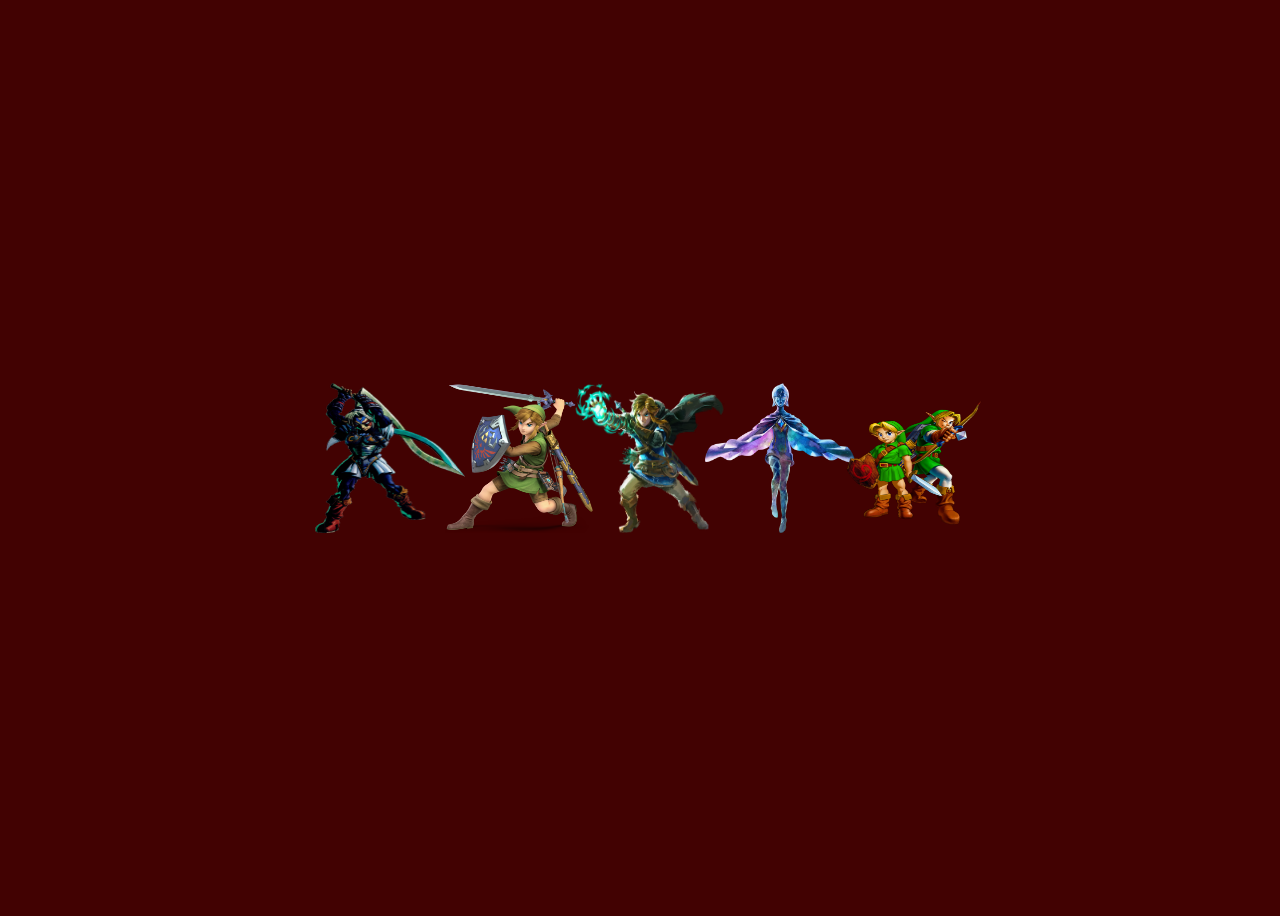
<file: proyectos-html-css-1-al-5-main/2 Imagenes apiladas/index.html>
<!DOCTYPE html>
<html lang="es">
  <head>
    <meta charset="UTF-8" />
    <meta http-equiv="X-UA-Compatible" content="IE=edge" />
    <meta name="viewport" content="width=device-width, initial-scale=1.0" />
    <title>Document</title>
    <link rel="stylesheet" href="style.css" />
  </head>
  <body>
    <div class="imagenes-container">
      <div class="imagen">
        <img src="./img/72-726136_do-you-find-any-legend-of-zelda-characters.png" alt="blastoise"/>
        <span class="nombre">
          <span class="text">Fiera deidad</span>
        </span>
      </div>
      <div class="imagen">
        <img src="./img/3294276-link.png" alt="bulbasaur"/>
        <span class="nombre">
          <span class="text">smash bros link</span>
        </span>
      </div>
      <div class="imagen">
        <img src="./img/chara_link_sp.webp" alt="charizard"/>
        <span class="nombre">
          <span class="text">link</span>
        </span>
      </div>
      <div class="imagen">
        <img src="./img/JeUNhNYuwPdNUr8mLVoDHBz0CEYyU9vIaTL4HGpgFm15nSx1gk8XxeLKFUgv7IOcIAXCrAsVVYi007-1fRz5Lw.webp" alt="gengar"/>
        <span class="nombre">
          <span class="text">Un dios</span>
        </span>
      </div>
      <div class="imagen">
        <img src="./img/Young_link_and_adult_link_by_legend_tony980-d4ebyg1.webp" alt="squirtle"/>
        <span class="nombre">
          <span class="text">link joven</span>
        </span>
      </div>
    </div>
  </body>
</html>
</file>
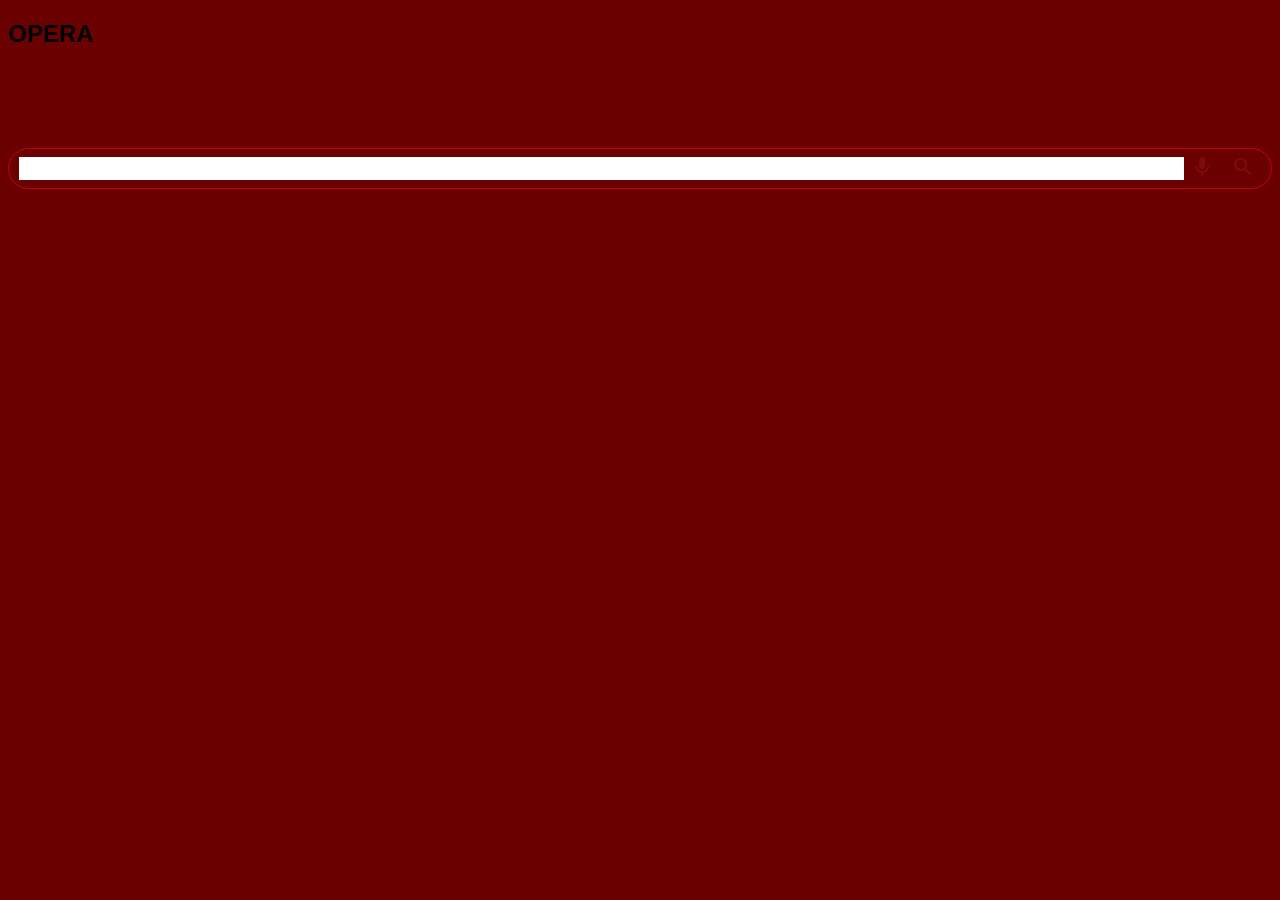
<file: proyectos-html-css-1-al-5-main/3 Barra busqueda/index.html>
<!DOCTYPE html>
<html lang="es">
<head>
    <meta charset="UTF-8">
    <meta http-equiv="X-UA-Compatible" content="IE=edge">
    <meta name="viewport" content="width=device-width, initial-scale=1.0">
    <title>Barra de navegacion</title>
    <link rel="stylesheet" href="styless.css">
    <link href="https://fonts.googleapis.com/icon?family=Material+Icons"
      rel="stylesheet">
      <link rel="shortcut icon" href="200px-MM3D_Majora%27s_Mask_Artwork.webp" type="image/x-icon">
    
</head>
<body>
  <header>
    <h2>OPERA</h2>
  </header>
   <div class="search-bar">
    <input type="text">
    <div class="actions">
      <button><span class="material-icons">mic</span></button>
      <button><span class="material-icons">search</span></button>

    </div>
   </div>
</body>
</html>
</file>
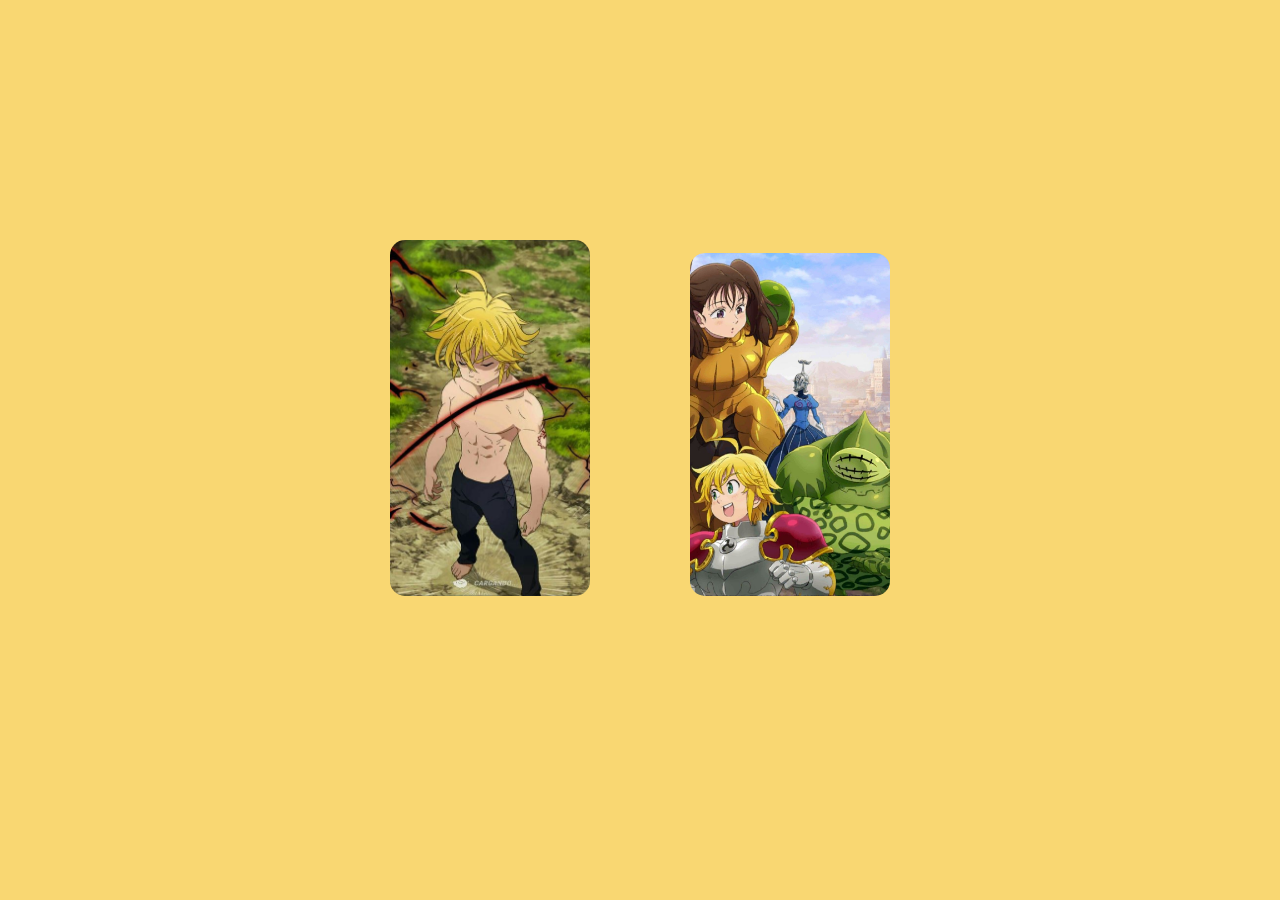
<file: proyectos-html-css-1-al-5-main/3DCard/index.html>
<!DOCTYPE html>
<html lang="es">
<head>
    <meta charset="UTF-8">
    <meta http-equiv="X-UA-Compatible" content="IE=edge">
    <meta name="viewport" content="width=device-width, initial-scale=1.0">
    <title>Card 3d</title>
    <link rel="stylesheet" href="./style.css">
</head>
<body>
    <section class="card">
        <div class="wrapper">
            <img src="./img/do1.jpg" class="cover-image"/>
        </div>
        <img src="./img/mj1.png" class="character"/>

    </section>
    <section class="card">
        <div class="wrapper">
            <img src="./img/img34.jpg" class="cover-image"/>
        </div>
        <img src="./img/mj2.png" class="character" />

    </section>
</body>
</html>
</file>
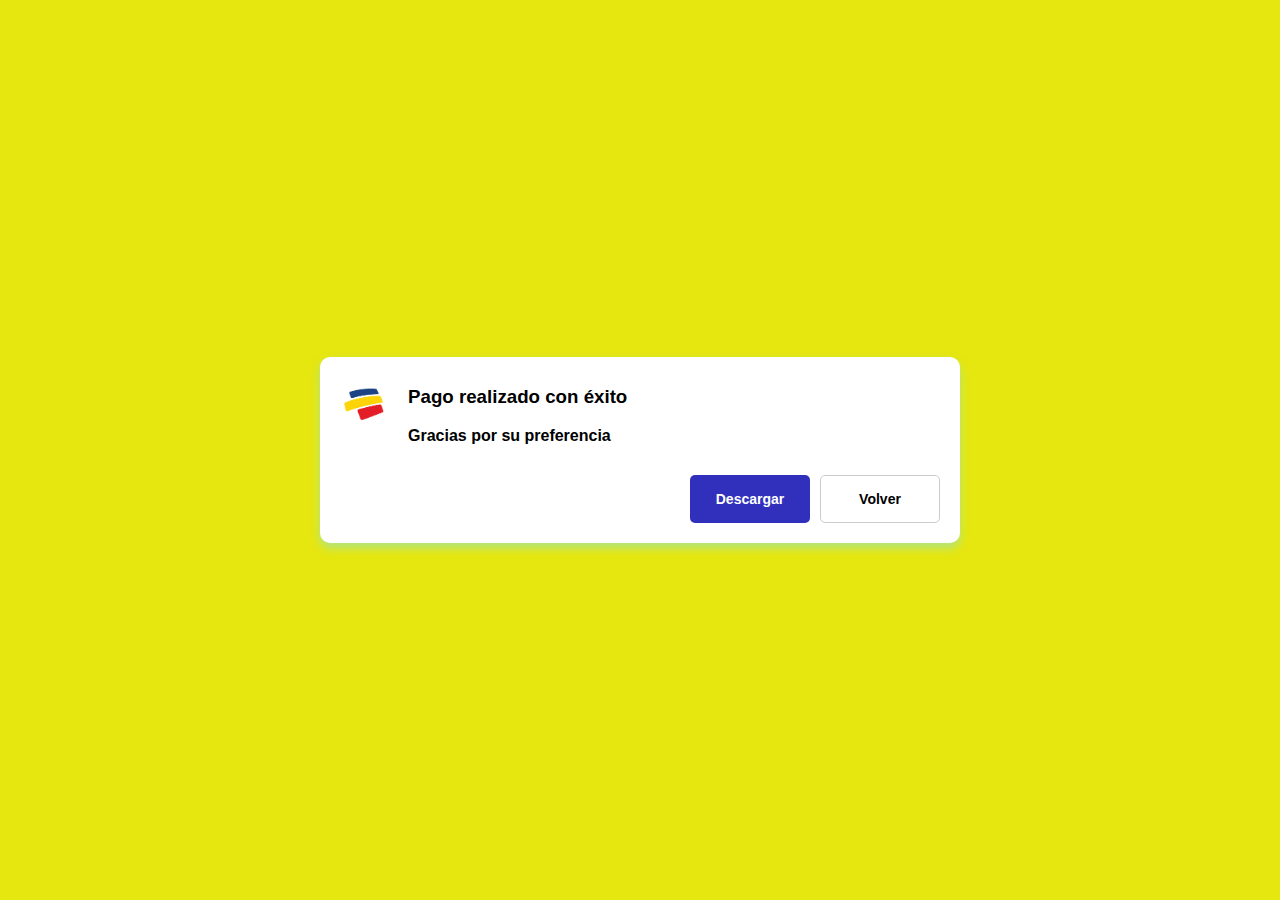
<file: proyectos-html-css-1-al-5-main/4 Confirmado/index.html>
<!DOCTYPE html>
<html lang="es">
  <head>
    <meta charset="UTF-8" />
    <meta http-equiv="X-UA-Compatible" content="IE=edge" />
    <meta name="viewport" content="width=device-width, initial-scale=1.0" />
    <title>Confirmado</title>
    <link rel="stylesheet" href="styless.css" />
    <link rel="shortcut icon" href="bancolombia.png" type="image/x-icon">
    
  </head>
  <body>
    
    <!-- #Menu -->
    <div class="contenedor">
      <div class="sub-contenedor">
        <div class="contenido">
          <div class="icon">
            <img src="bancolombia.png" alt="bancolombia" width="48" />
          </div>
          <div class="mensaje">
            <div class="title">
                <h3>
                    Pago realizado con éxito
                </h3>
                <div class="text">
                    Gracias por su preferencia
                </div>

            </div>
          </div>
        </div>
        <div class="actions">
           <button class="btn-descargar">Descargar</button>
           <button class="btn-volver">Volver</button>
        </div>
      </div>
    </div>
    <!-- #endregion -->
    
  </body>
</html>
</file>
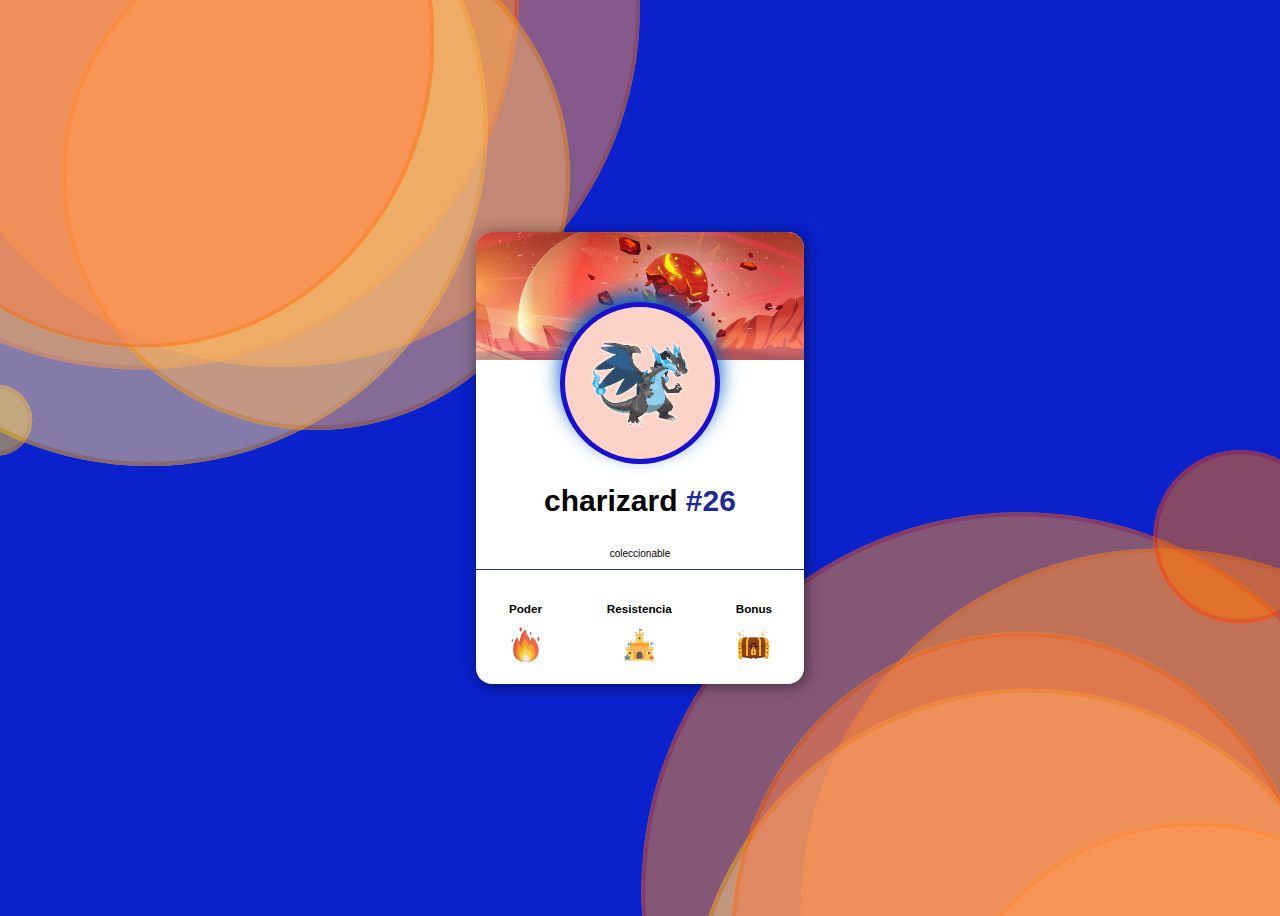
<file: proyectos-html-css-1-al-5-main/5 Card pokemons/index.html>
<!DOCTYPE html>
<html lang="es">
<head>
    <meta charset="UTF-8">
    <meta http-equiv="X-UA-Compatible" content="IE=edge">
    <meta name="viewport" content="width=device-width, initial-scale=1.0">
    <title>Card pokemon</title>
    <link rel="stylesheet" href="css/style.css">
    <link rel="shortcut icon" href="/img/charizard.png" type="image/x-icon">
</head>
<body>
    <main class="container">
        <article class="card">
            <img src="./img/fondoencabezado.svg"
            alt="fondocard"
            class="card-header">
            <div class="card-body">
                <div class="card-body-contentimg">
                    <img src="./img/ca3db4aad5c85a525d9be86852b26db1db7a22c0.png" alt="charizard" class="card-body-contentimg-img"
                    width="150">

                </div>
               <h1 class="card-body-title">
                charizard
                <span>#26</span>
               </h1>
               <p class="card-body-text">
                coleccionable
               </p>

            </div>
            <div class="card-footer">
                <div class="card-footer-poder">
                    <h3>Poder</h3>
                    <img src="./img/fuego.png"
                    alt="fuego" width="35">
                </div>
                <div class="card-footer-poder">
                    <h3>Resistencia</h3>
                    <img src="./img/castillo.png"
                    alt="fuego" width="35">
                </div>
                <div class="card-footer-poder">
                    <h3>Bonus</h3>
                    <img src="./img/cofre.png"
                    alt="fuego" width="35">
                </div>

            </div>

        </article>
        
    </main>
</body>
</html>
</file>
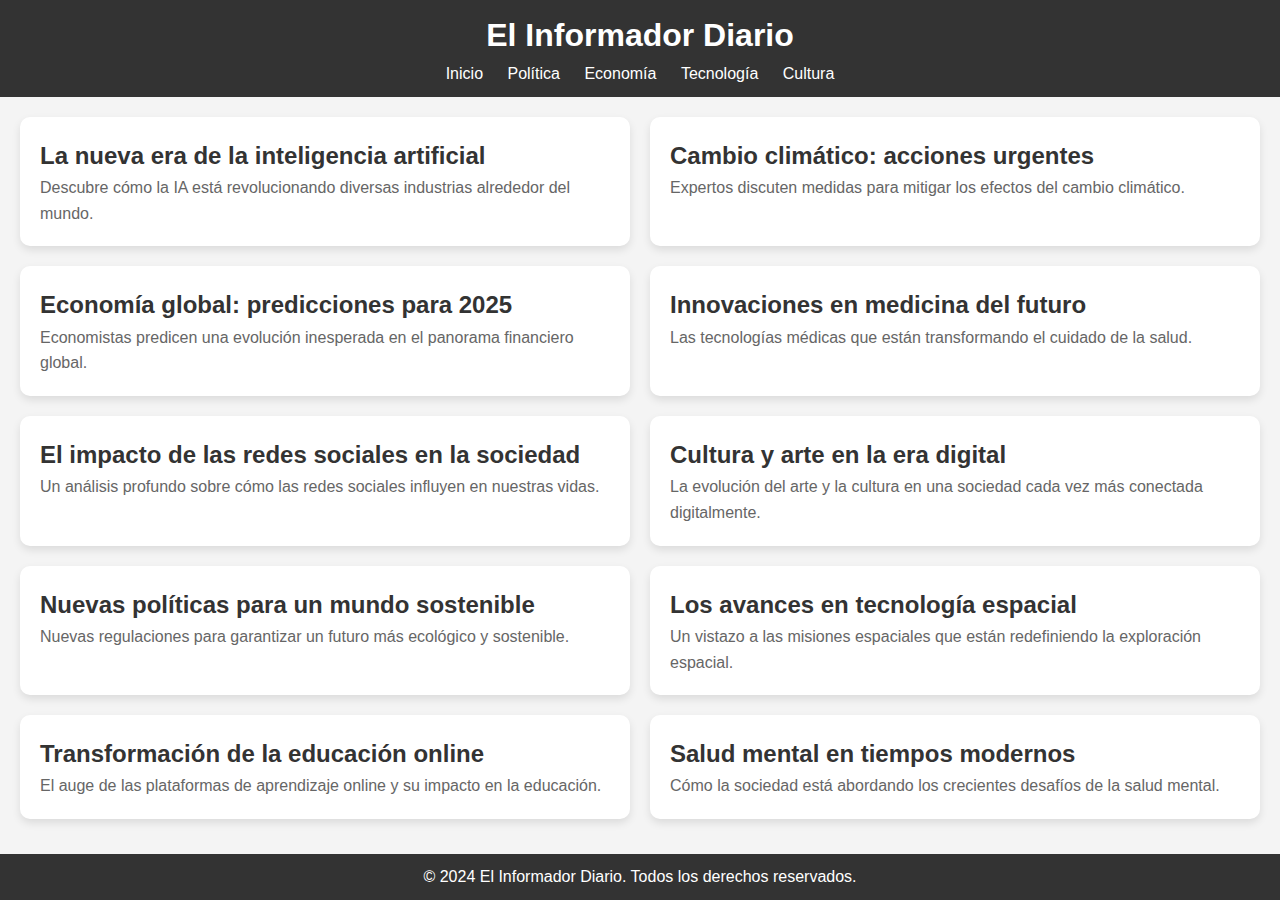
<file: calculadora/proyectos-java-script-main/proyectos-java-script-main/Noticias/index.html>
<!DOCTYPE html>
<html lang="es">
 <head>
  <meta charset="UTF-8" />
  <meta name="viewport" content="width=device-width, initial-scale=1.0" />
  <title>Periódico Informativo</title>
  <link rel="stylesheet" href="styles.css" />
 </head>
 <body>
  <header>
   <h1>El Informador Diario</h1>
   <nav>
    <ul>
     <li><a href="#">Inicio</a></li>
     <li><a href="#">Política</a></li>
     <li><a href="#">Economía</a></li>
     <li><a href="#">Tecnología</a></li>
     <li><a href="#">Cultura</a></li>
    </ul>
   </nav>
  </header>

  <main>
   <section id="articulos">
    <!-- Los artículos aleatorios se insertarán aquí -->
   </section>
   <section id="detalles" class="detalles-oculto">
    <h2 id="titulo-detalle"></h2>
    <p id="descripcion-detalle"></p>
   </section>
  </main>

  <footer>
   <p>&copy; 2024 El Informador Diario. Todos los derechos reservados.</p>
  </footer>

  <script src="script.js"></script>
 </body>
</html>
</file>
<file: proyectos-html-css-1-al-5-main/2 Imagenes apiladas/style.css>
body{
    font-family: sans-serif;
background-color: rgb(66, 2, 2);
}
.imagenes-container{
   
    display: flex;
    justify-content: center;
    align-items: center;
    height: 100vh;
}
.imagenes-container .imagen{
    position: relative;
    margin-right: -20px;
    display: inline-flex;
    flex-direction: column;
   
}
.imagenes-container .imagen img{
    width: 150px;
    height: 150px;
    transition: transform 0.32s ease-in-out;
}

.imagenes-container .imagen .nombre{
    position: absolute;
    background-color: black;
    border-radius: 5px;
    color: white;
    display: none;
    min-width: 100px;
    width: 150px;
    top: -70px;
   
    padding: 10px 15px;
   
   
}
.imagenes-container .imagen .nombre .text{
    display: inline-block;
    text-overflow: ellipsis;
    overflow: hidden;
    white-space: nowrap;
    margin: 0 auto;
    width:  150px;
    text-align: center;
    box-sizing: border-box;
}
.imagenes-container .imagen:hover .nombre{
    display: inline-block;
    transform: translateY(-20px)
}
.imagenes-container .imagen .nombre::before {
    content: "";
    position: absolute;
    width:  1px;
    height: 1px;
    left: 40%;
    bottom: -20px;  
    border-top: 10px solid black;
    border-left: 10px solid transparent;
    border-right: 10px solid transparent;
    border-bottom: 10px solid transparent;
}
.imagenes-container .imagen:hover img{
transform: translateY(-20px);
}
@media (max-width: 680px){
    .imagenes-container{
        flex-direction: column;
        height: 180vh;
    }
}
</file>
<file: proyectos-html-css-1-al-5-main/3 Barra busqueda/styless.css>
body{
    font-family: sans-serif;
background-color: rgb(107, 0, 0);
}
 .material-icons {
    font-family: 'Material Icons';
    font-weight: normal;
    font-style: normal;
    font-size: 24px;  /* Preferred icon size */
    display: inline-block;
    line-height: 1;
    text-transform: none;
    letter-spacing: normal;
    word-wrap: normal;
    white-space: nowrap;
    direction: ltr;
  
    /* Support for all WebKit browsers. */
    -webkit-font-smoothing: antialiased;
    /* Support for Safari and Chrome. */
    text-rendering: optimizeLegibility;
  
    /* Support for Firefox. */
    -moz-osx-font-smoothing: grayscale;
  
    /* Support for IE. */
    font-feature-settings: 'liga';
  }
body{
    font-family: sans-serif;
    
}
.search-bar{
    border: solid 1px #c10202;
    border-radius: 30px;
    display: flex;
    flex-direction: row;
    align-items: center;
    padding: 5px 10px;
    margin: 100px auto;
}
.search-bar:focus-within{
    border: solid 1px #09dd5e;
    box-shadow: 0px 2px 5px rgb(252, 252, 252)
}
.search-bar input{
    border: none;
    outline: none;
    pad: 10px;
    font-size: 18px;
    flex: auto;
    
}
.search-bar .actions{
    display: flex;
    gap: 5px;
}
.search-bar .actions button{
    border:  none;
   outline:  none;
   background: none;
   cursor: pointer;
   color: #810b0b;
}
.search-bar .actions button:hover{
    color: #1063cf;
}
</file>
<file: proyectos-html-css-1-al-5-main/3DCard/style.css>
:root {
  --card-height:300px;
  --card-width: calc(var(--card-height)/1.5) ;
}

* {
  margin: 0;
  padding: 0;
  box-sizing: border-box;
}

body {
  width: 100vw;
  height: 100vh;
  display: flex;
  justify-content: center;
  align-items: center;
  background: #f9d772;
}

.card {
  width: var(--card-width);
  height: var(--card-height);
  position: relative;
  display: flex;
  justify-content: center;
  align-items: flex-end;
  padding: 0 36px;
  margin: 0 50px;
  perspective: 2500px;
}
.card:hover .wrapper {
  transform: perspective(900px) translateY(-5%) rotateX(25deg) translateZ(0);
}
.card:hover .wrapper::before {
  opacity: 1;
}
.card:hover .wrapper::after {
  height: 120px;
}
.card:hover .character {
  opacity: 1;
  transform: translate3d(0%, -30%, 100%);
}
.card .wrapper {
  transition: all 0.5s;
  position: absolute;
  width: 100%;
  z-index: -1;
}
.card .wrapper::before {
  content: "";
  opacity: 0;
  width: 100%;
  height: 80px;
  transition: all 0.5s;
  position: absolute;
  left: 0;
  top: 0;
  height: 100%;
  background-image: linear-gradient(to bottom, transparent 46%, rgba(12, 13, 19, 0.6) 68%, rgb(12, 13, 19) 97%);
}
.card .wrapper::after {
  content: "";
  width: 100%;
  height: 80px;
  transition: all 0.5s;
  position: absolute;
  left: 0;
  bottom: 0;
  height: 100%;
  background-image: linear-gradient(to top, transparent 46%, rgba(12, 13, 19, 0.6) 68%, rgb(12, 13, 19) 97%);
  opacity: 0;
}
.card .wrapper .cover-image {
  width: 100%;
  height: 100%;
  -o-object-fit: cover;
     object-fit: cover;
  border-radius: 15px;
}
.card .character {
  height: 350px;
  position: absolute;
  z-index: -1;
  transition: all 0.5s;
  opacity: 0;
}/*# sourceMappingURL=style.css.map */
</file>
<file: proyectos-html-css-1-al-5-main/4 Confirmado/styless.css>
body{
    font-family: Arial, Helvetica, sans-serif;
    padding: 0;
    margin: 0;
}
.contenedor{
    background-color: #e7e710;
    display: flex;
    width: 100%;
    height: 100%;
    align-items: center;
    justify-content: center;
    position: absolute; 
}
.contenedor .sub-contenedor{
    width: 600px;
    border-radius: 10px;
    background-color: white;
    padding: 10px 20px;
    box-shadow: 0px 5px 10px rgba(120, 228, 247, 0.5);
}
.contenedor .sub-contenedor .contenido{
   
    display: flex;
    gap: 10px;
    align-items: center;
    margin-bottom: 20px;
    flex: auto;
}
.contenedor .sub-contenedor .contenido .icon{
    margin-right: 10px;
}
.contenedor .sub-contenedor .contenido .mensaje .title{
 
 font-weight: bolder;

}
.contenedor .sub-contenedor .actions{
    
    padding: 10px 0;
    display: flex;
    justify-content: end;
    gap: 10px;

}
.contenedor .sub-contenedor .actions button{
    border: none;
    padding: 15px;
    min-width: 120px;
    border-radius: 5px;
    font-weight: bold;
    font-size: 14px;
    cursor: pointer;
}
.contenedor .sub-contenedor .actions .btn-descargar{
    background-color: #3030bd;
    color: white;
}
.contenedor .sub-contenedor .actions .btn-descargar:hover{
    background-color: #6614f4;

}
.contenedor .sub-contenedor .actions .btn-volver{
    background-color: white;
    border:  solid 1px #ccc;
}
.contenedor .sub-contenedor .actions .btn-volver:hover{
    background-color: #eee;
}
@media (max-width:600px){
    .contenedor .sub-contenedor{
        width: 80%;
    }
    .contenedor .sub-contenedor .actions{
        flex-direction: column;
    }

}
</file>
<file: proyectos-html-css-1-al-5-main/5 Card pokemons/css/style.css>
:root {
  --color1: #0a21cc;
  --color2: #1f2993;
}

html {
  box-sizing: border-box;
  font-size: 62.5%;
}

*,
*:before,
*:after {
  box-sizing: inherit;
}

body {
  font-family: sans-serif;
  background-color: var(--color1);
  background-image: url(../img/fondoTop.svg), url(../img/fondoBotton.svg);
  background-repeat: no-repeat, no-repeat;
  background-position: right 50vw bottom 50vh, left 50vw top 50vh;
}

.container {
  display: flex;
  justify-content: center;
  align-items: center;
  height: 100vh;
}

.card {
  background-color: white;
  width: 328px;
  border-radius: 16px;
  overflow: hidden;
  box-shadow: 2px 2px 15px rgba(0, 0, 0, 0.5);
}
.card-header {
  width: 100%;
  display: block;
}
.card-body {
  display: flex;
  flex-direction: column;
  align-items: center;
  border-bottom: 1px solid var(--color2);
}
.card-body-contentimg {
  border: 5px solid #1a10cb;
  border-radius: 50%;
  background-color: #fcd3c6;
  box-shadow: 0px -10px 20px #025cbc;
  margin-top: -58px;
}
.card-body-contentimg-img {
  padding: 20px;
}
.card-body-title {
  margin-top: 2rem;
  font-size: 3rem;
}
.card-body-title span {
  color: var(--color2);
}
.card-footer {
  display: flex;
  justify-content: space-around;
}
.card-footer-poder {
  text-align: center;
  margin-bottom: 2rem;
  margin-top: 2rem;
}/*# sourceMappingURL=style.css.map */
</file>
<file: calculadora/proyectos-java-script-main/proyectos-java-script-main/Noticias/styles.css>
* {
    margin: 0;
    padding: 0;
    box-sizing: border-box;
  }
  
  body {
    font-family: 'Arial', sans-serif;
    background-color: #f4f4f4;
    line-height: 1.6;
  }
  
  header {
    background-color: #333;
    color: white;
    padding: 10px 0;
    text-align: center;
  }
  
  nav ul {
    list-style-type: none;
    padding: 0;
  }
  
  nav ul li {
    display: inline;
    margin: 0 10px;
  }
  
  nav ul li a {
    color: white;
    text-decoration: none;
  }
  
  #articulos {
    display: grid;
    grid-template-columns: repeat(2, 1fr);
    gap: 20px;
    padding: 20px;
  }
  
  .articulo {
    background-color: white;
    padding: 20px;
    border-radius: 10px;
    box-shadow: 0 4px 8px rgba(0, 0, 0, 0.1);
    cursor: pointer;
  }
  
  .articulo:hover {
    background-color: #f0f0f0;
  }
  
  .articulo h2 {
    color: #333;
  }
  
  .articulo p {
    color: #666;
  }
  
  #detalles {
    background-color: white;
    margin-top: 20px;
    padding: 20px;
    border-radius: 10px;
    box-shadow: 0 4px 8px rgba(0, 0, 0, 0.1);
  }
  
  .detalles-oculto {
    display: none;
  }
  
  .detalles-visible {
    display: block;
  }
  
  footer {
    background-color: #333;
    color: white;
    text-align: center;
    padding: 10px 0;
    position: fixed;
    width: 100%;
    bottom: 0;
  }
</file>
